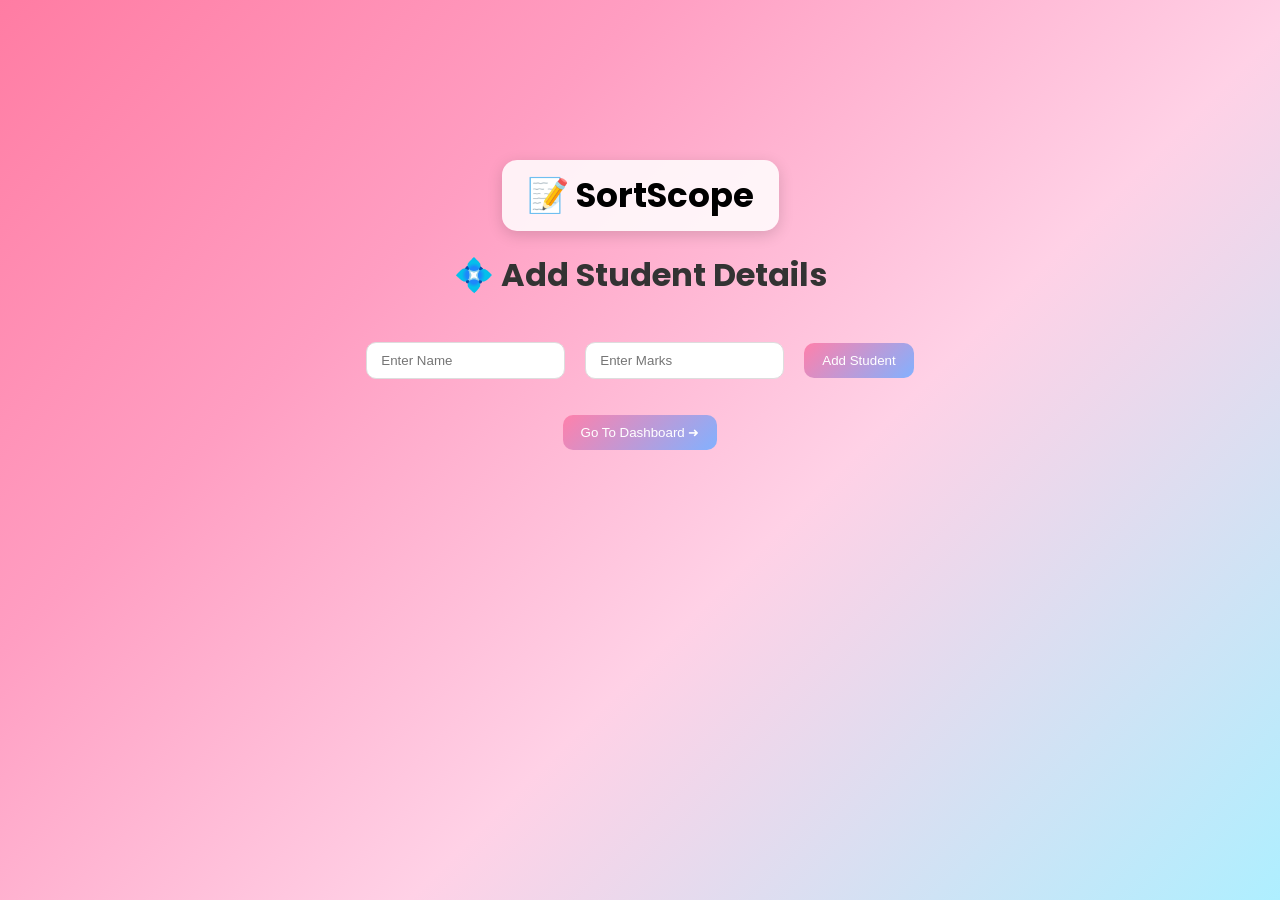
<file: index.html>
<!DOCTYPE html>
<html>
<head>
    <title>SortScope</title>
    <link rel="stylesheet" href="style.css">
</head>
<body>

<h1 class="app-name">📝 SortScope</h1>

<h1>💠 Add Student Details</h1>

<div class="input-box">
    <input type="text" id="name" placeholder="Enter Name">
    <input type="number" id="marks" placeholder="Enter Marks">

    <button onclick="addStudent()">
        Add Student
    </button>
</div>

<button onclick="goToDashboard()">
    Go To Dashboard ➜
</button>

<script src="script.js"></script>

</body>
</html>
</file>
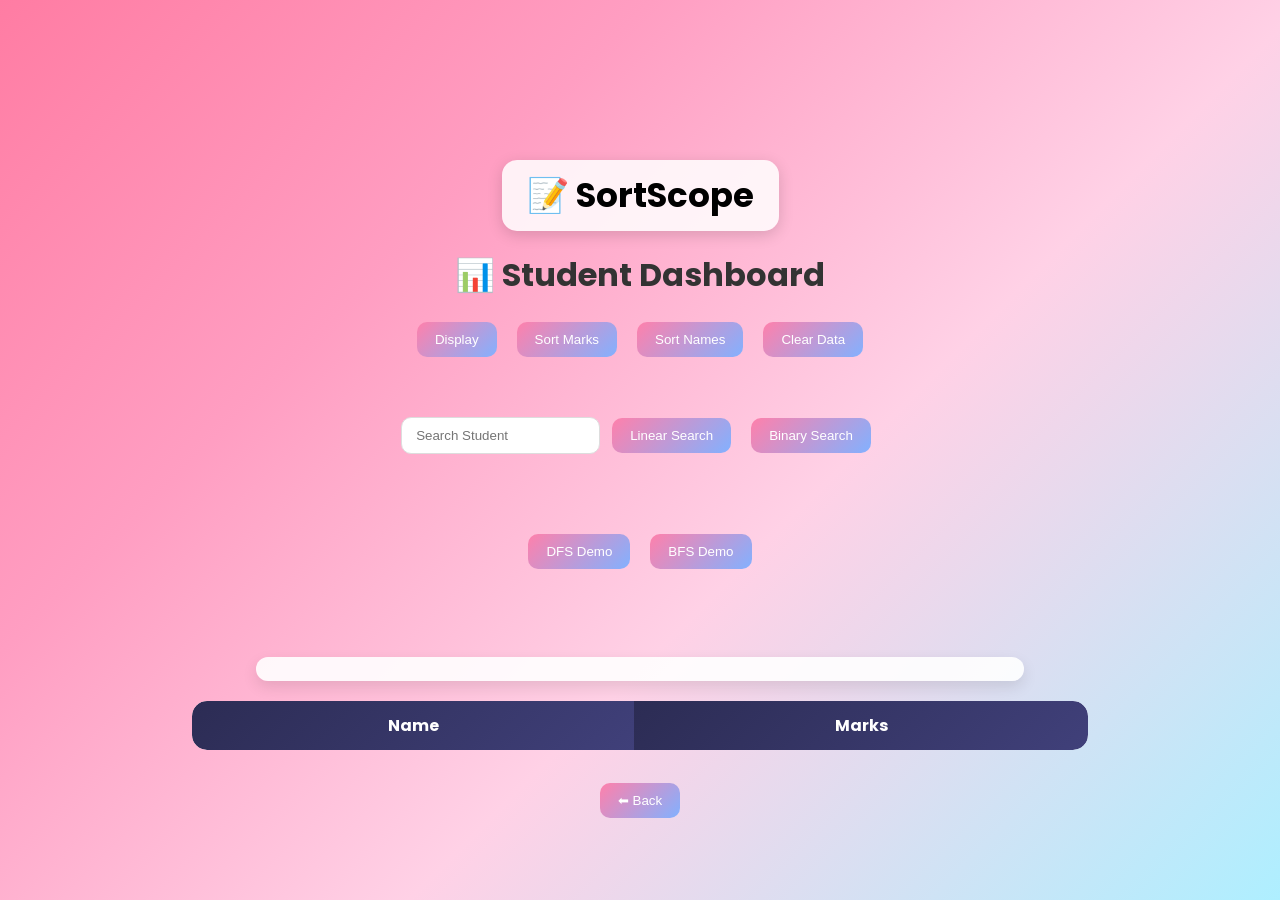
<file: dashboard.html>
<!DOCTYPE html>
<html>
<head>
    <title>Dashboard</title>
    <link rel="stylesheet" href="style.css">
</head>
<body>

<h1 class="app-name">📝 SortScope</h1>

<h1>📊 Student Dashboard</h1>

<div class="menu">

    <button onclick="displayStudents()">
        Display
    </button>

    <button onclick="sortMarks()">
        Sort Marks
    </button>

    <button onclick="sortNames()">
        Sort Names
    </button>

    <button onclick="clearData()">
        Clear Data
    </button>

</div>

<br>

<div class="search-box">

    <input
        type="text"
        id="searchName"
        placeholder="Search Student"
    >

    <button onclick="linearSearch()">
        Linear Search
    </button>

    <button onclick="binarySearchStudent()">
        Binary Search
    </button>

</div>

<br>

<div class="graph-box">

    <button onclick="runDFS()">
        DFS Demo
    </button>

    <button onclick="runBFS()">
        BFS Demo
    </button>

</div>

<div id="result"></div>

<div id="time"></div>

<div class="table-container">
    <table>
        <thead>
            <tr>
                <th>Name</th>
                <th>Marks</th>
            </tr>
        </thead>

        <tbody id="tableBody"></tbody>
    </table>
</div>

<br>

<button onclick="goBack()">
    ⬅ Back
</button>

<script src="script.js"></script>

</body>
</html>
</file>
<file: style.css>
@import url('https://fonts.googleapis.com/css2?family=Poppins:wght@300;400;600&display=swap');

/* RESET */
*{
  margin:0;
  padding:0;
  box-sizing:border-box;
}

/* BODY */
body{
  font-family:'Poppins',sans-serif;
  min-height:100vh;
  text-align:center;

  background:linear-gradient(
    135deg,
    #ff7ca3 0%,
    #ff9ec2 30%,
    #ffd1e6 60%,
    #aeefff 100%
  );

  display:flex;
  flex-direction:column;
  align-items:center;

  padding-top:120px;
}

/* SORTSCOPE TITLE */
.app-name {
  position: relative;        /* scrolls away normally */
  display: flex;             /* enables flexbox centering */
  justify-content: center;   /* centers horizontally */
  align-items: center;       /* centers vertically if needed */
  margin: 40px auto 20px;    /* centers the block and adds spacing */
  font-size: 34px;
  font-weight: 700;
  color: black;
  background: rgba(255, 255, 255, 0.85);
  padding: 10px 25px;
  border-radius: 15px;
  box-shadow: 0 4px 15px rgba(0, 0, 0, 0.15);
}


/* MAIN HEADING */
h1{
  color:#333;
  margin-bottom:15px;
}

/* INPUT BOX */
.input-box{
  margin:20px;
}

.input-box input{
  padding:10px 14px;
  margin:8px;

  border-radius:10px;
  border:1px solid #ddd;

  outline:none;
}

.input-box input:focus{
  border-color:#ff80ab;
  box-shadow:0 0 10px rgba(255,128,171,0.4);
}

/* SEARCH BOX */
.search-box{
  margin:20px;
}

.search-box input{
  padding:10px 14px;
  border-radius:10px;
  border:1px solid #ddd;
  outline:none;
}

/* BUTTONS */
button{
  padding:10px 18px;
  margin:8px;

  border:none;
  border-radius:10px;

  background:linear-gradient(
    135deg,
    #ff80ab,
    #82b1ff
  );

  color:white;
  font-weight:500;

  cursor:pointer;
  transition:0.3s;
}

button:hover{
  transform:scale(1.05);
  opacity:0.9;
}

/* GRAPH BOX */
.graph-box{
  margin:20px;
}

/* RESULT */
#result{
  margin:20px;

  font-size:18px;
  font-weight:bold;
  color:#333;
}

/* TIME BOX */
#time{
  margin:20px auto;
  padding:12px;

  width:60%;

  background:rgba(255,255,255,0.9);

  border-radius:12px;

  box-shadow:0 6px 15px rgba(0,0,0,0.1);

  font-size:14px;
}

/* TABLE CONTAINER */
.table-container{
  width:70%;
  max-height:400px;

  overflow-y:auto;

  border-radius:15px;
}

/* TABLE */
table{
  width:100%;

  border-collapse:collapse;

  background:rgba(255,255,255,0.95);

  border-radius:15px;

  overflow:hidden;

  box-shadow:0 10px 25px rgba(0,0,0,0.15);
}

/* STICKY HEADER */
thead th{
  position:sticky;
  top:0;

  background:linear-gradient(
    135deg,
    #2c2c54,
    #40407a
  );

  color:white;

  padding:12px;

  z-index:10;
}

td{
  padding:10px;
  border-bottom:1px solid #eee;
}

tr:hover{
  background:#ffe3ef;
}

/* RESPONSIVE */
@media(max-width:768px){

  .table-container{
    width:90%;
  }

  #time{
    width:90%;
  }

  .app-name{
    font-size:28px;
  }
}
</file>
